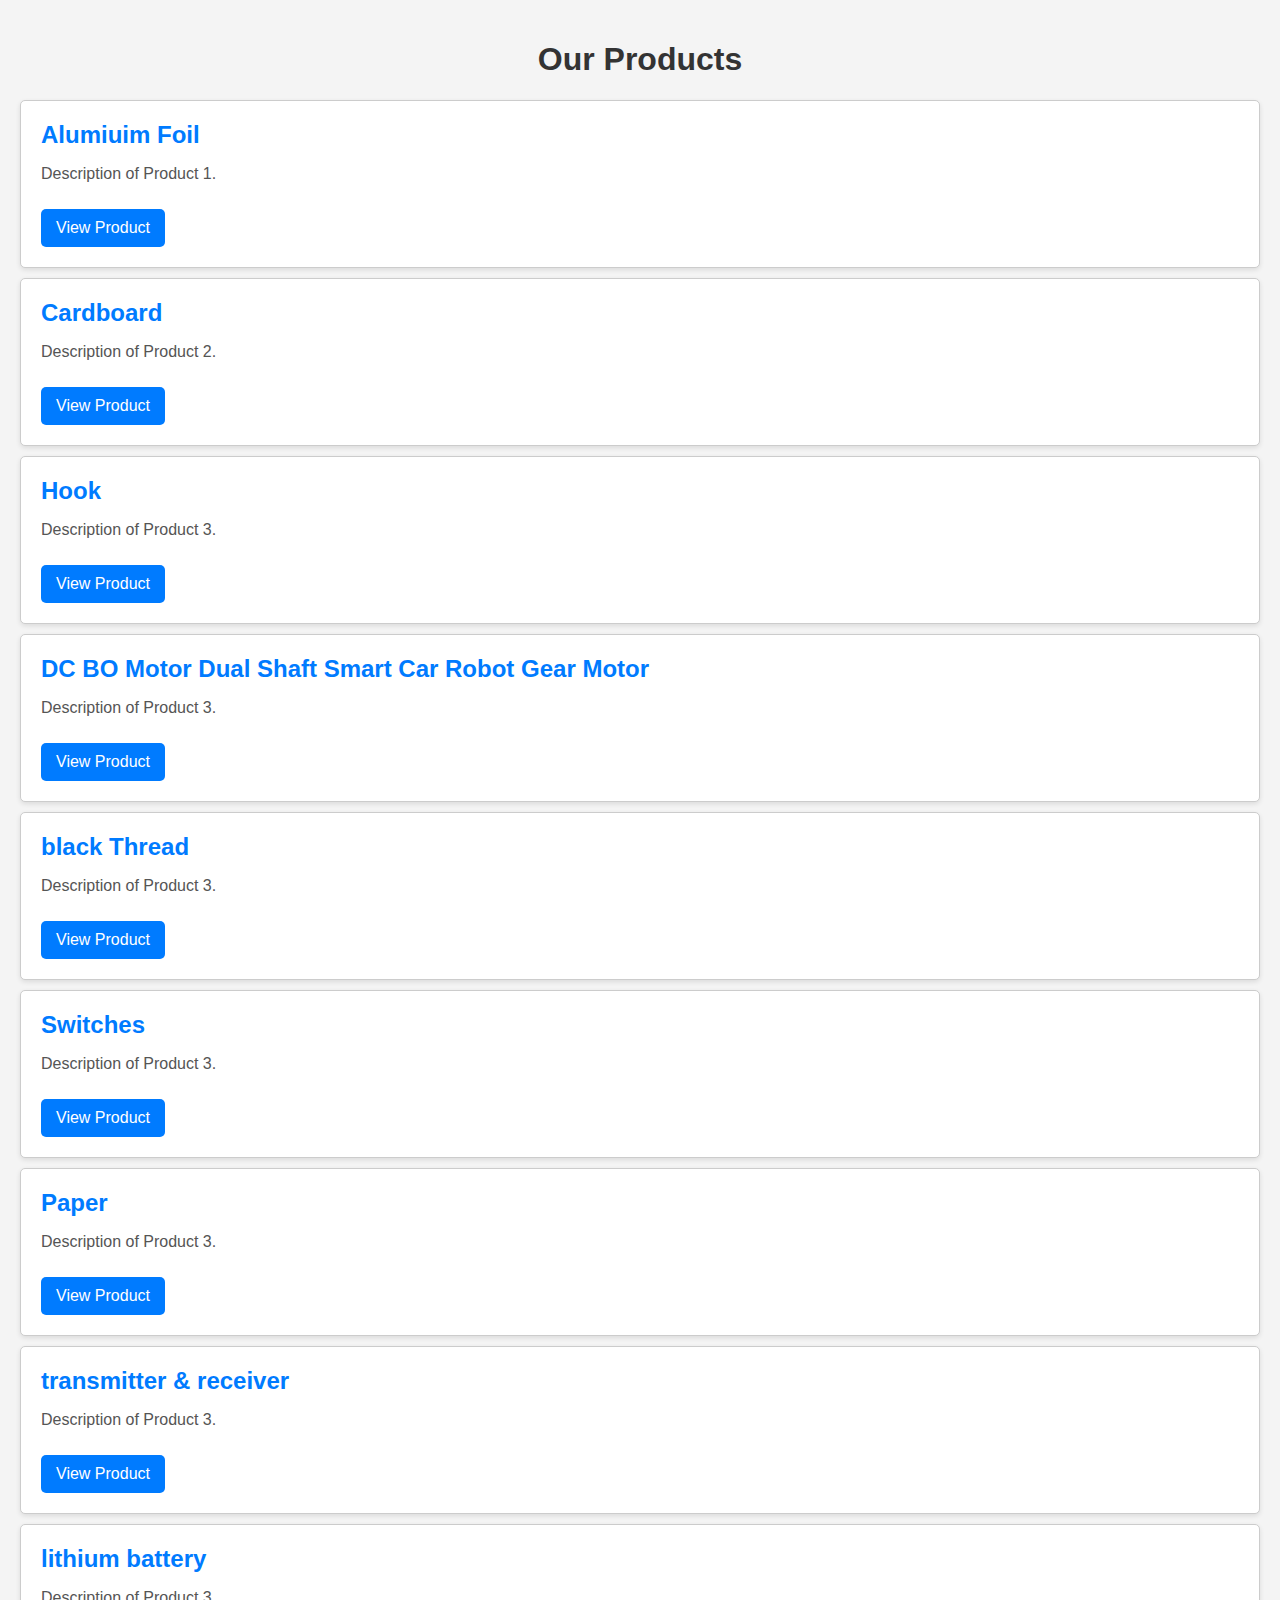
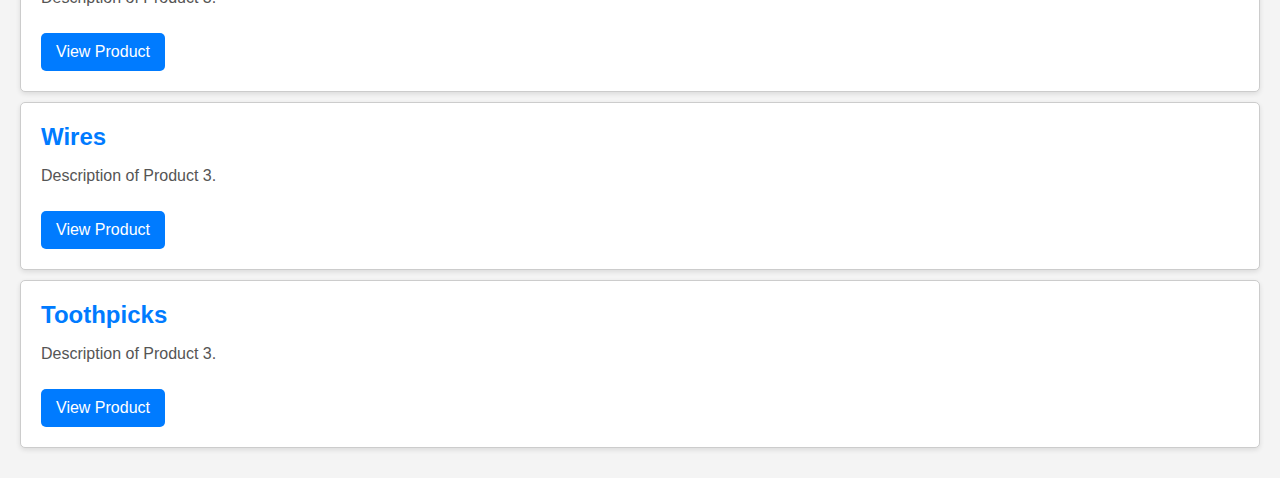
<file: FILE/links.html>
<!DOCTYPE html>
<html lang="en">
<head>
    <meta charset="UTF-8">
    <meta name="viewport" content="width=device-width, initial-scale=1.0">
    <title>Product List</title>
    <link rel="stylesheet" href="links.css"> <!-- Link to external CSS file -->
</head>
<body>

    <h1>Our Products</h1>

    <div class="product">
        <h2>Alumiuim Foil</h2>
        <p>Description of Product 1.</p>
        <a href="https://amzn.in/d/j79wxte" target="_blank">View Product</a>
    </div>

    <div class="product">
        <h2>Cardboard</h2>
        <p>Description of Product 2.</p>
        <a href="https://amzn.in/d/bIdjBqm" target="_blank">View Product</a>
    </div>

    <div class="product">
        <h2>Hook</h2>
        <p>Description of Product 3.</p>
        <a href="https://www.flipkart.com/yolo-tackles-bait-holder-fishing-hook/p/itmf74555253f14f?pid=FIHGXY2H2J9QDFZW&lid=LSTFIHGXY2H2J9QDFZWPL4O00&marketplace=FLIPKART&cmpid=content_fishing-hook_21668831434_x_8965229628_gmc_pla&tgi=sem,1,G,11214002,x,,,,,,,m,,mobile,,,,,&&cmpid=content_21668831434_gmc_pla&gad_source=1&gclid=Cj0KCQiAvP-6BhDyARIsAJ3uv7ZE5I1hubPfLCivDw3mqfedZltYI9xRr2gyzbZlPWxNmfE5Wwxs59caAvYQEALw_wcB" target="_blank">View Product</a>
    </div>
    
    <div class="product">
        <h2>DC BO Motor Dual Shaft Smart Car Robot Gear Motor</h2>
        <p>Description of Product 3.</p>
        <a href="https://amzn.in/d/6BwNAn8" target="_blank">View Product</a>
    </div>
     
    <div class="product">
        <h2>black Thread</h2>
        <p>Description of Product 3.</p>
        <a href=" https://amzn.in/d/226Q7ww" target="_blank">View Product</a>
    </div>

    <div class="product">
        <h2>Switches</h2>
        <p>Description of Product 3.</p>
        <a href=" https://amzn.in/d/2oWwguW" target="_blank">View Product</a>
    </div>

    <div class="product">
        <h2>Paper</h2>
        <p>Description of Product 3.</p>
        <a href="https://amzn.in/d/audLaW1" target="_blank">View Product</a>
    </div>

    <div class="product">
        <h2>transmitter & receiver</h2>
        <p>Description of Product 3.</p>
        <a href="
        https://amzn.in/d/dZkRzMZ" target="_blank">View Product</a>
    </div>

    <div class="product">
        <h2>lithium battery</h2>
        <p>Description of Product 3.</p>
        <a href="https://www.electronicsdukaan.com/product/31102120/DMEGC-A-grade-18650-26E-2600mah-lithium-ion-batteries-1000-cycles-3C-5C-rechargeable-18650-li-ion-battery?utm_source=GMC&srsltid=AfmBOoqdIw9N6USQFqPiBziwCKItrpyT_Owuh9mp3pb8O3E9FzUjzLk3o5w" target="_blank">View Product</a>
    </div>

    <div class="product">
        <h2>Wires</h2>
        <p>Description of Product 3.</p>
        <a href="https://www.amazon.in/Wizzo-Flexible-Multipurpose-Electronics-Projects/dp/B0CVBCGH8F?source=ps-sl-shoppingads-lpcontext&ref_=fplfs&psc=1&smid=A3D7WD7IOF8C19" target="_blank">View Product</a>
    </div>

    <div class="product">
        <h2>Toothpicks</h2>
        <p>Description of Product 3.</p>
        <a href="https://www.amazon.in/Tulips-Wooden-Toothpicks-Sticks-Pack/dp/B074L6JZ4H?source=ps-sl-shoppingads-lpcontext&ref_=fplfs&psc=1&smid=A34RZNL0NAGNOF" target="_blank">View Product</a>
    </div>
    <!-- Add more products as needed -->

</body>
</html>
</file>
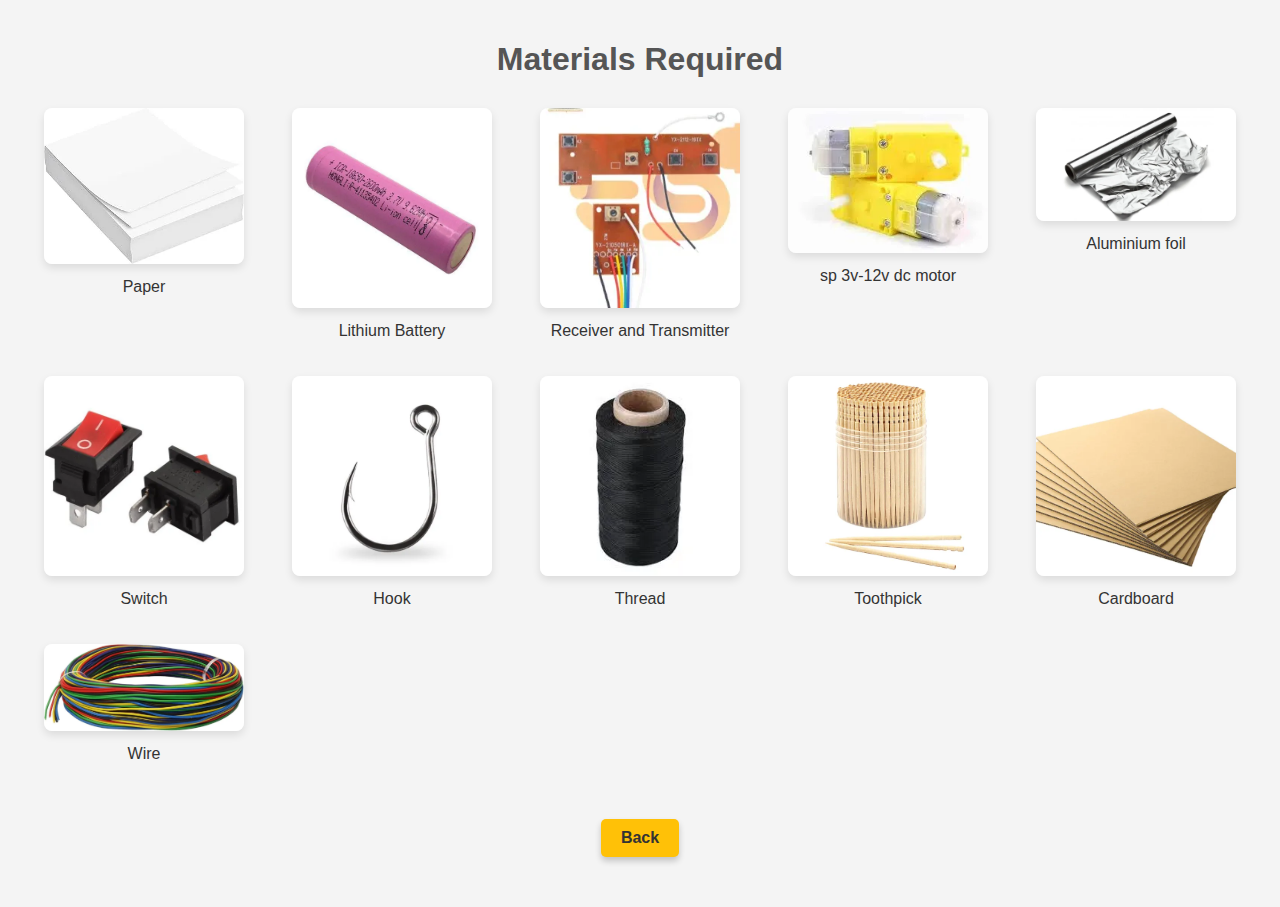
<file: FILE/material.html>
<!DOCTYPE html>
<html lang="en">
<head>
    <meta charset="UTF-8">
    <meta name="viewport" content="width=device-width, initial-scale=1.0">
    <title>Image Gallery</title>
    <link rel="stylesheet" href="material.css">
</head>
<body>
    <h1>Materials Required</h1>
    <div class="gallery">
        <div class="image-item">
            <img src="./chartpaper.webp" alt="Image 1">
            <p>Paper</p>
        </div>
        <div class="image-item">
            <img src="./lithiumbattery.webp" alt="Image 2">
            <p>Lithium Battery</p>
        </div>
        <div class="image-item">
            <img src="./electronic-spices-4ch-rc-remote-control-27mhz-circuit-pcb-transmitter-receiver-with-antenna-500x500.webp" alt="Image 3">
            <p>Receiver and Transmitter</p>
        </div>
        <div class="image-item">
            <img src="./motor.webp" alt="Image 4">
            <p>sp 3v-12v dc motor</p>
        </div>
        <div class="image-item">
            <img src="./foil.webp" alt="Image 5">
            <p>Aluminium foil</p>
        </div>
        <div class="image-item">
            <img src="./switch.webp" alt="Image 6">
            <p>Switch</p>
        </div>
        <div class="image-item">
            <img src="./Hook.webp" alt="Image 7">
            <p>Hook</p>
        </div>
        <div class="image-item">
            <img src="./thread.webp" alt="Image 8">
            <p>Thread</p>
        </div>
        <div class="image-item">
            <img src="./toothpick.webp" alt="Image 9">
            <p>Toothpick</p>
        </div>
        <div class="image-item">
            <img src="./cardboard.webp" alt="Image 10">
            <p>Cardboard</p>
        </div>
        <div class="image-item">
            <img src="./wire.webp" alt="Image 11">
            <p>Wire</p>
        </div>
    </div>
    <a href="javascript:history.back()" class="back-button">Back</a>
</body>
</html>
</file>
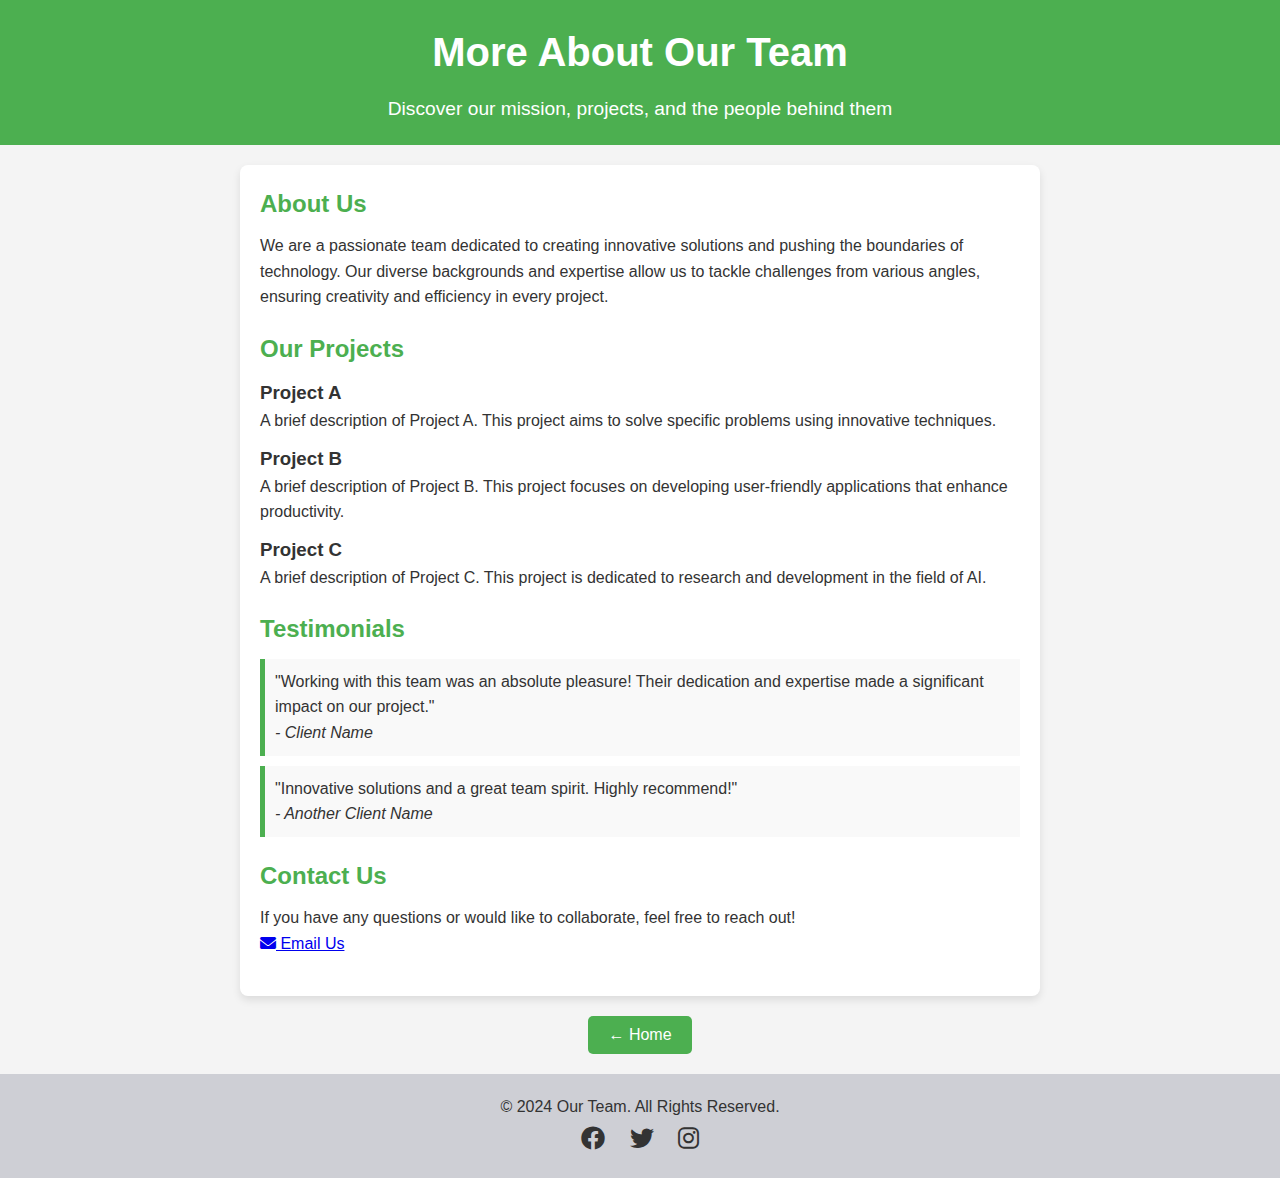
<file: FILE/more.html>
<!DOCTYPE html>
<html lang="en">
<head>
    <meta charset="UTF-8">
    <meta name="viewport" content="width=device-width, initial-scale=1.0">
    <link href="https://cdnjs.cloudflare.com/ajax/libs/font-awesome/6.0.0/css/all.min.css" rel="stylesheet">
    <link rel="stylesheet" href="more.css">
    <title>More About Us</title>
</head>
<body>
    <div class="header">
        <h1>More About Our Team</h1>
        <p>Discover our mission, projects, and the people behind them</p>
    </div>

    <div class="content">
        <section class="about">
            <h2>About Us</h2>
            <p>We are a passionate team dedicated to creating innovative solutions and pushing the boundaries of technology. Our diverse backgrounds and expertise allow us to tackle challenges from various angles, ensuring creativity and efficiency in every project.</p>
        </section>

        <section class="projects">
            <h2>Our Projects</h2>
            <ul>
                <li>
                    <h3>Project A</h3>
                    <p>A brief description of Project A. This project aims to solve specific problems using innovative techniques.</p>
                </li>
                <li>
                    <h3>Project B</h3>
                    <p>A brief description of Project B. This project focuses on developing user-friendly applications that enhance productivity.</p>
                </li>
                <li>
                    <h3>Project C</h3>
                    <p>A brief description of Project C. This project is dedicated to research and development in the field of AI.</p>
                </li>
            </ul>
        </section>

        <section class="testimonials">
            <h2>Testimonials</h2>
            <blockquote>
                <p>"Working with this team was an absolute pleasure! Their dedication and expertise made a significant impact on our project."</p>
                <cite>- Client Name</cite>
            </blockquote>
            <blockquote>
                <p>"Innovative solutions and a great team spirit. Highly recommend!"</p>
                <cite>- Another Client Name</cite>
            </blockquote>
        </section>

        <section class="contact">
            <h2>Contact Us</h2>
            <p>If you have any questions or would like to collaborate, feel free to reach out!</p>
            <a href="mailto:nibhaktr@gmail.com" class="email"><i class="fas fa-envelope"></i> Email Us</a>
        </section>
    </div>

    <div class="navigation">
        <button class="back-button" onclick="window.location.href='./index.html'">&#8592; Home</button>
    </div>

    <div class="footer">
        <p>&copy; 2024 Our Team. All Rights Reserved.</p>
        <div class="social-footer">
            <a href="#"><i class="fab fa-facebook"></i></a>
            <a href="#"><i class="fab fa-twitter"></i></a>
            <a href="#"><i class="fab fa-instagram"></i></a>
        </div>
    </div>
</body>
</html>
</file>
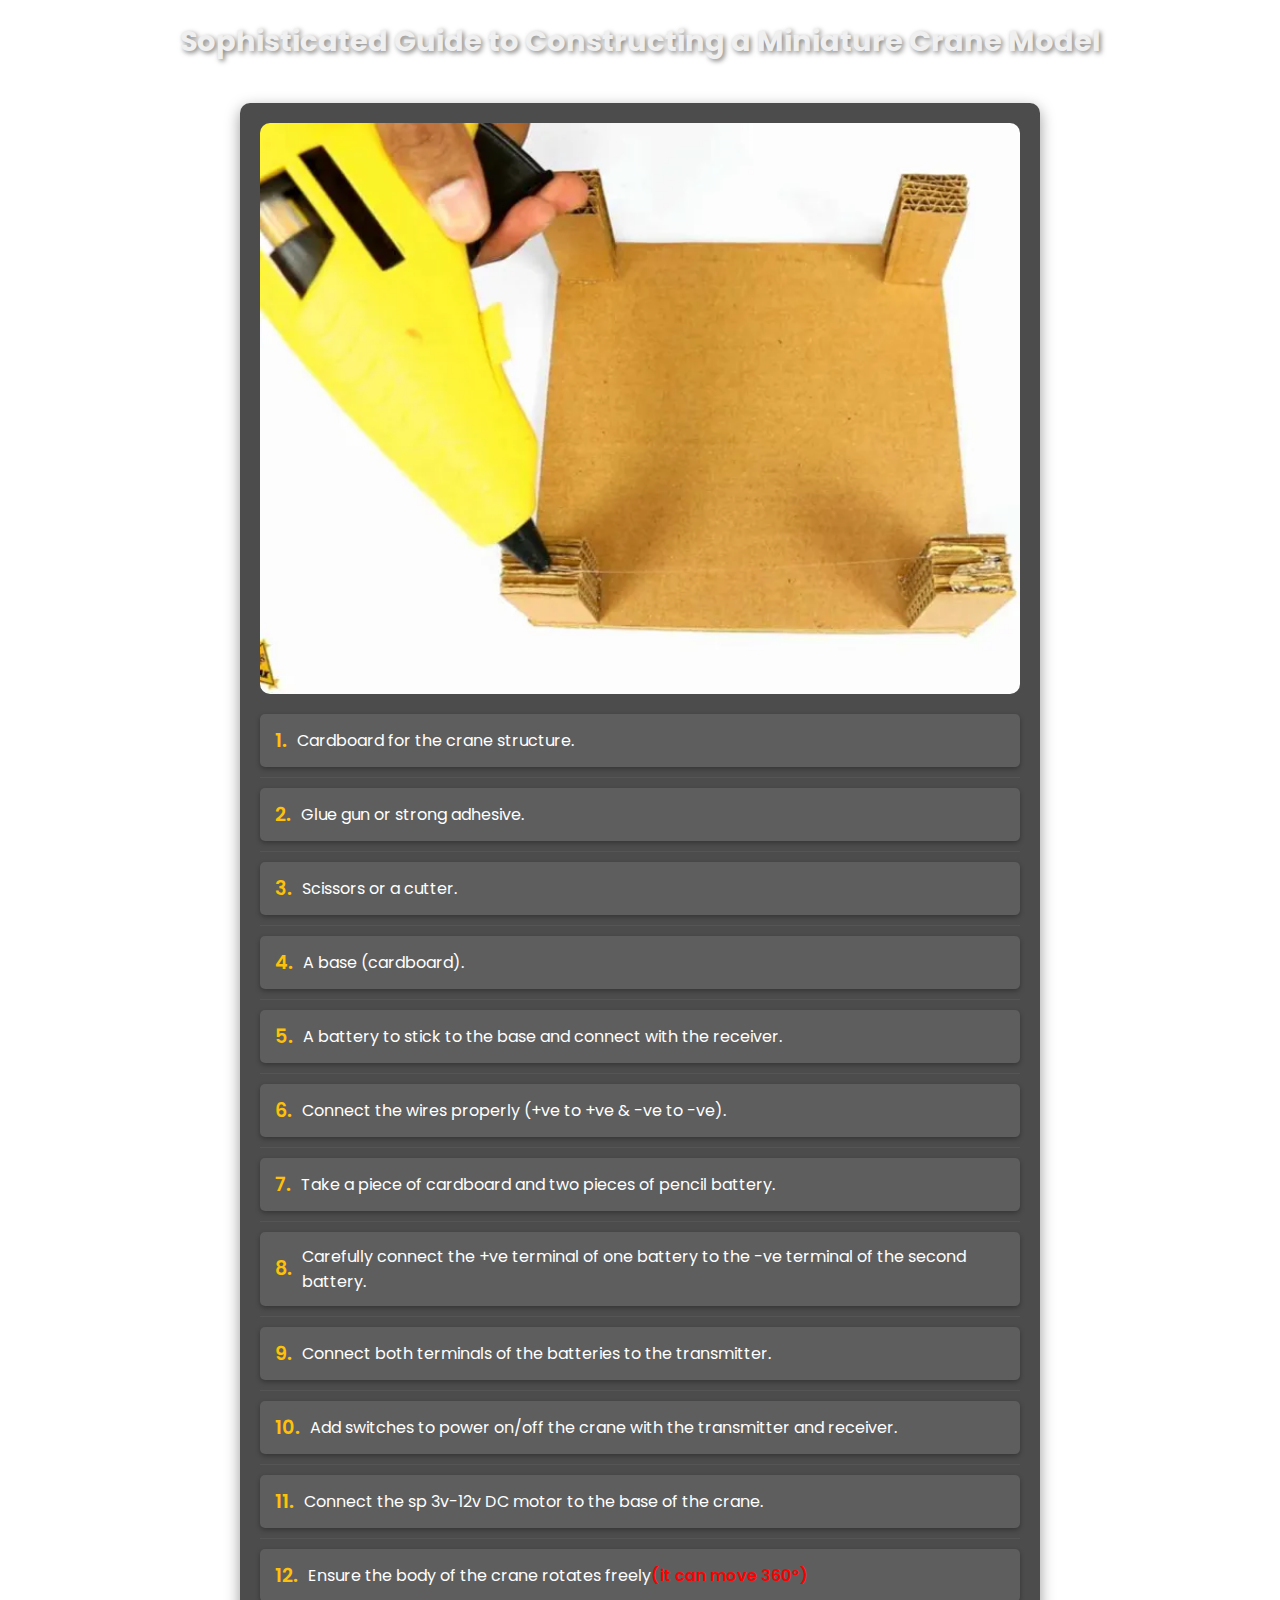
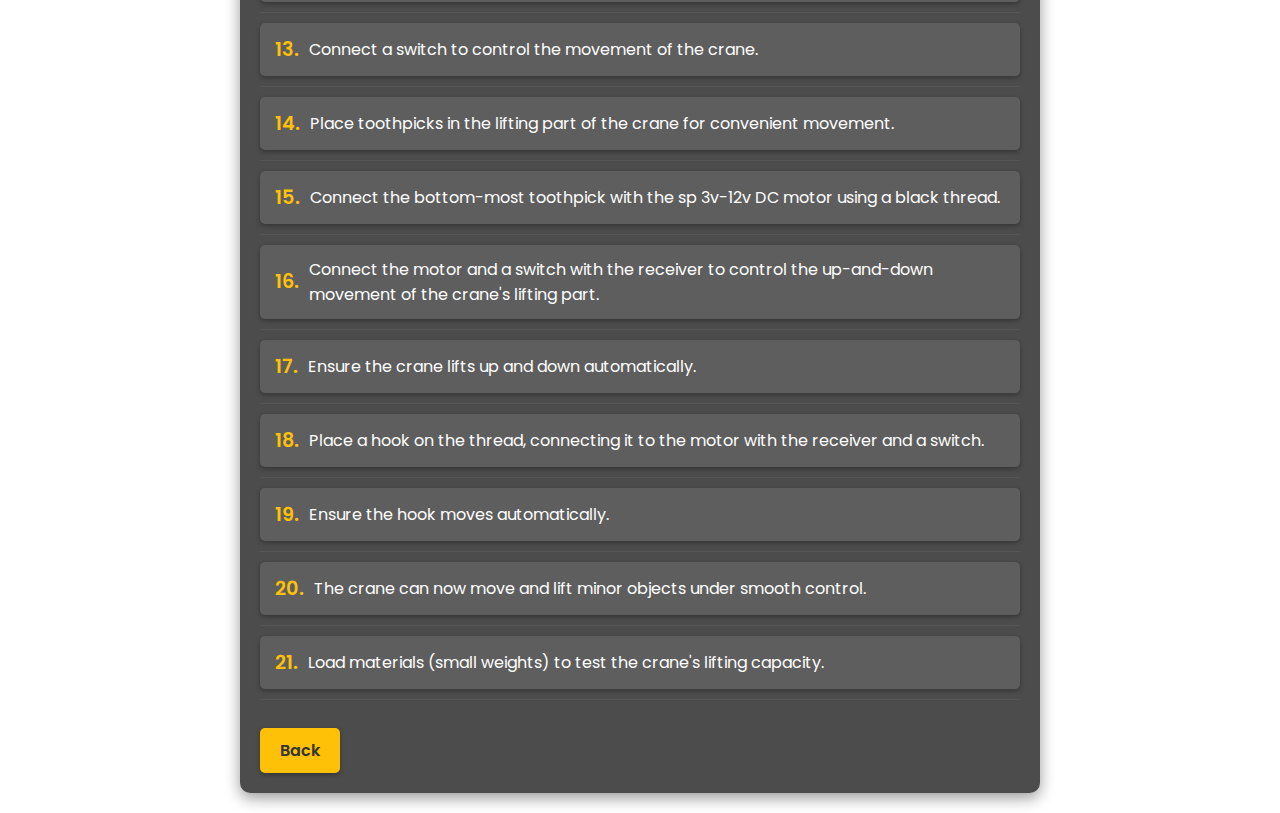
<file: FILE/steps.html>
<!DOCTYPE html>
<html lang="en">
<head>
    <meta charset="UTF-8">
    <meta name="viewport" content="width=device-width, initial-scale=1.0">
    <title>Steps</title>
    <link href="https://fonts.googleapis.com/css2?family=Poppins:wght@300;400;600&display=swap" rel="stylesheet">
    <link rel="stylesheet" href="steps.css">
</head>
<body>
    <h1 class="header">Sophisticated Guide to Constructing a Miniature Crane Model</h1>
    <div class="container">
        <div class="image-section">
            <img src="./stepsphto.webp" alt="Model Crane">
        </div>
        <div class="instructions">
            <ol>
                <li>Cardboard for the crane structure.</li>
                <hr>
                <li>Glue gun or strong adhesive.</li>
                <hr>
                <li>Scissors or a cutter.</li>
                <hr>
                <li>A base (cardboard).</li>
                <hr>
                <li>A battery to stick to the base and connect with the receiver.</li>
                <hr>
                <li>Connect the wires properly (+ve to +ve & -ve to -ve).</li>
                <hr>
                <li>Take a piece of cardboard and two pieces of pencil battery.</li>
                <hr>
                <li>Carefully connect the +ve terminal of one battery to the -ve terminal of the second battery.</li>
                <hr>
                <li>Connect both terminals of the batteries to the transmitter.</li>
                <hr>
                <li>Add switches to power on/off the crane with the transmitter and receiver.</li>
                <hr>
                <li>Connect the sp 3v-12v DC motor to the base of the crane.</li>
                <hr>
                <li>Ensure the body of the crane rotates freely <b><p>(it can move 360°)</p></b></li>
                <hr>
                <li>Connect a switch to control the movement of the crane.</li>
                <hr>
                <li>Place toothpicks in the lifting part of the crane for convenient movement.</li>
                <hr>
                <li>Connect the bottom-most toothpick with the sp 3v-12v DC motor using a black thread.</li>
                <hr>
                <li>Connect the motor and a switch with the receiver to control the up-and-down movement of the crane's lifting part.</li>
                <hr>
                <li>Ensure the crane lifts up and down automatically.</li>
                <hr>
                <li>Place a hook on the thread, connecting it to the motor with the receiver and a switch.</li>
                <hr>
                <li>Ensure the hook moves automatically.</li>
                <hr>
                <li>The crane can now move and lift minor objects under smooth control.</li>
                <hr>
                <li>Load materials (small weights) to test the crane's lifting capacity.</li>
                <hr>
            </ol>
        </div>
        <a href="javascript:history.back()" class="back-button">Back</a>
    </div>
</body>
</html>
</file>
<file: FILE/links.css>
body {
    font-family: Arial, sans-serif;
    margin: 0;
    padding: 20px;
    background-color: #f4f4f4;
}

h1 {
    text-align: center;
    color: #333;
}

.product {
    background: white;
    padding: 20px;
    margin: 10px 0;
    border: 1px solid #ccc;
    border-radius: 5px;
    box-shadow: 0 2px 5px rgba(0, 0, 0, 0.1);
}

.product h2 {
    margin: 0;
    color: #007BFF;
}

.product p {
    color: #555;
}

.product a {
    display: inline-block;
    margin-top: 10px;
    padding: 10px 15px;
    background-color: #007BFF;
    color: white;
    text-decoration: none;
    border-radius: 5px;
    transition: background-color 0.3s;
}

.product a:hover {
    background-color: #0056b3;
}
</file>
<file: FILE/material.css>
/* General Styles */
body {
    font-family: Arial, sans-serif;
    margin: 0;
    padding: 20px;
    background-color: #f4f4f4; /* Light background */
    text-align: center; /* Center header text */
    color: #333; /* Text color */
}

h1 {
    margin-bottom: 20px;
    font-size: 2em;
    color: #555;
}

/* Gallery Styles */
.gallery {
    display: grid;
    grid-template-columns: repeat(auto-fit, minmax(200px, 1fr)); /* Responsive grid */
    gap: 20px; /* Space between images */
    justify-items: center; /* Center images in their cells */
    padding: 10px;
}

.image-item {
    text-align: center; /* Align names under images */
}

.image-item img {
    width: 100%; /* Make images responsive */
    max-width: 200px; /* Set max width for images */
    height: auto; /* Maintain aspect ratio */
    border-radius: 8px; /* Rounded corners */
    box-shadow: 0 4px 8px rgba(0, 0, 0, 0.1); /* Shadow effect */
}

.image-item p {
    margin-top: 10px;
    font-size: 16px;
    color: #333;
}

/* Back Button Styles */
.back-button {
    display: inline-block;
    margin: 30px auto; /* Center button and add space */
    padding: 10px 20px;
    background-color: #ffc107; /* Yellow button */
    color: #333; /* Text color */
    text-decoration: none; /* Remove underline */
    font-weight: bold;
    border-radius: 5px; /* Rounded corners */
    box-shadow: 0 4px 6px rgba(0, 0, 0, 0.2); /* Shadow effect */
    transition: background-color 0.3s ease; /* Smooth hover transition */
}

.back-button:hover {
    background-color: #ff9800; /* Darker yellow on hover */
    color: #fff; /* White text on hover */
}
</file>
<file: FILE/more.css>
/* General Reset */
* {
    margin: 0;
    padding: 0;
    box-sizing: border-box;
}

body {
    font-family: 'Arial', sans-serif;
    background-color: #f4f4f4;
    color: #333;
    line-height: 1.6;
}

/* Header Section */
.header {
    text-align: center;
    padding: 20px 0;
    background-color: #4CAF50;
    color: #fff;
}

.header h1 {
    font-size: 2.5rem;
    margin-bottom: 10px;
}

.header p {
    font-size: 1.2rem;
}

/* Content Section */
.content {
    max-width: 800px;
    margin: 20px auto;
    padding: 20px;
    background-color: #fff;
    border-radius: 8px;
    box-shadow: 0 4px 8px rgba(0, 0, 0, 0.1);
}

h2 {
    margin-bottom: 10px;
    color: #4CAF50;
}

.about,
.projects,
.testimonials,
.contact {
    margin-bottom: 20px;
}

ul {
    list-style-type: none;
    padding: 0;
}

li {
    margin: 10px 0;
}

blockquote {
    margin: 10px 0;
    padding: 10px;
    background-color: #f9f9f9;
    border-left: 5px solid #4CAF50;
}

/* Navigation Section */
.navigation {
    text-align: center;
    margin: 20px 0;
}

.back-button {
    padding: 10px 20px;
    font-size: 1rem;
    background-color: #4CAF50;
    color: #fff;
    border: none;
    border-radius: 5px;
    cursor: pointer;
    transition: background-color 0.3s;
}

.back-button:hover {
    background-color: #45a049;
}

/* Footer Section */
.footer {
    text-align: center;
    padding: 20px 0;
    background-color: #c6c7ced7;
}

.social-footer a {
    margin: 0 10px;
    color: #333;
    font-size: 1.5rem;
    transition: color 0.3s;
}

.social-footer a:hover {
    color: #4CAF50;
}
</file>
<file: FILE/steps.css>
/* General Reset */
* {
    margin: 0;
    padding: 0;
    box-sizing: border-box;
    font-family: 'Poppins', sans-serif;
}

/* Body and Background */
body {
    background: url('https://source.unsplash.com/1920x1080/?crane,construction') no-repeat center center/cover;
    color: #fff;
    background-attachment: fixed;
    display: flex;
    flex-direction: column;
    align-items: center;
    justify-content: center;
    min-height: 100vh;
}

/* Header */
.header {
    text-align: center;
    margin: 20px;
    font-size: 1.8rem;
    color: #f0f0f0;
    text-shadow: 2px 2px 5px rgba(0, 0, 0, 0.5);
}

/* Main Container */
.container {
    width: 90%;
    max-width: 800px;
    background: rgba(0, 0, 0, 0.7);
    border-radius: 10px;
    overflow: hidden;
    padding: 20px;
    margin: 20px auto;
    box-shadow: 0px 5px 15px rgba(0, 0, 0, 0.4);
}

/* Image Section */
.image-section img {
    width: 100%;
    height: auto;
    border-radius: 10px;
    margin-bottom: 20px;
    display: block;
}

/* Instructions */
.instructions ol {
    list-style: none;
    counter-reset: step;
}

.instructions li {
    counter-increment: step;
    background-color: rgba(255, 255, 255, 0.1);
    padding: 12px 15px;
    margin: 10px 0;
    border-radius: 5px;
    box-shadow: 0 2px 5px rgba(0, 0, 0, 0.3);
    display: flex;
    align-items: center;
}

.instructions li::before {
    content: counter(step) ".";
    font-weight: 600;
    color: #ffc107;
    margin-right: 10px;
    font-size: 1.2rem;
}

.instructions li p {
    color: red;
    font-weight: 600;
    display: inline;
}

hr {
    border: none;
    height: 1px;
    background: #555;
    margin: 8px 0;
}

/* Back Button */
.back-button {
    display: inline-block;
    margin-top: 20px;
    padding: 10px 20px;
    background-color: #ffc107;
    color: #333;
    text-decoration: none;
    font-weight: 600;
    border-radius: 5px;
    box-shadow: 0 2px 5px rgba(0, 0, 0, 0.3);
    transition: background-color 0.3s ease;
}

.back-button:hover {
    background-color: #ff9800;
    color: #fff;
}

/* Responsive Design */
@media (max-width: 768px) {
    .header {
        font-size: 1.5rem;
    }
    .instructions li {
        flex-direction: column;
        text-align: left;
    }
    .instructions li::before {
        margin-bottom: 5px;
    }
}
</file>
